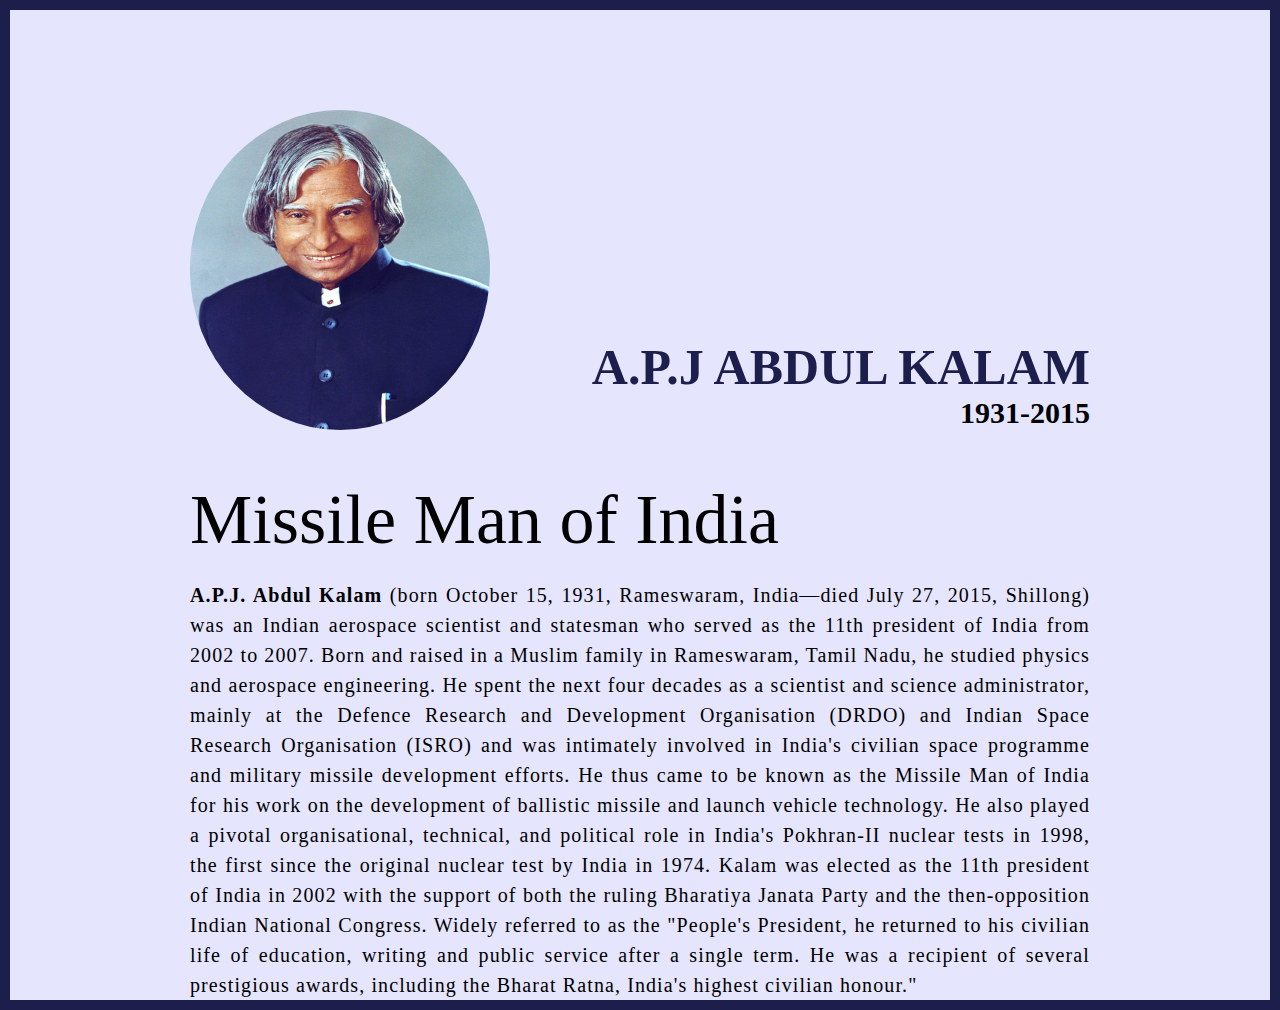
<file: HTML & CSS Project 1/index.html>
<!DOCTYPE html>
<html lang="en">
<head>
    <meta charset="UTF-8">
    <meta name="viewport" content="width=device-width, initial-scale=1.0">
    <title>The Tribute Websit | A.P.J Abdul Kalam</title>
    <link rel = "stylesheet" href = "style.css">
</head>
<body>
    <div class="container">
        <div class="content">
            <section class = "top-section">

                <div class="image_container">
                    <img src = "Abdul_Kalam.jpg" alt = "tribute" />
                </div>

                <div>
                    <h1>A.P.J Abdul Kalam</h1>
                    <h4>1931-2015</h4>
                </div>
            </section>

            <section class = "about_section">
                <h2>Missile Man of India</h2>
                <p>
                    <b>A.P.J. Abdul Kalam </b>
                    (born October 15, 1931, Rameswaram, India—died July 27, 2015, Shillong) was an Indian aerospace scientist and statesman who served as the 11th president of India from 2002 to 2007. Born and raised in a Muslim family in Rameswaram, Tamil Nadu, he studied physics and aerospace engineering. He spent the next four decades as a scientist and science administrator, mainly at the Defence Research and Development Organisation (DRDO) and Indian Space Research Organisation (ISRO) and was intimately involved in India's civilian space programme and military missile development efforts. He thus came to be known as the Missile Man of India for his work on the development of ballistic missile and launch vehicle technology. He also played a pivotal organisational, technical, and political role in India's Pokhran-II nuclear tests in 1998, the first since the original nuclear test by India in 1974. Kalam was elected as the 11th president of India in 2002 with the support of both the ruling Bharatiya Janata Party and the then-opposition Indian National Congress. Widely referred to as the "People's President, he returned to his civilian life of education, writing and public service after a single term. He was a recipient of several prestigious awards, including the Bharat Ratna, India's highest civilian honour."</p>
            </section>

        </div>

    </div>
    
</body>
</html>
</file>
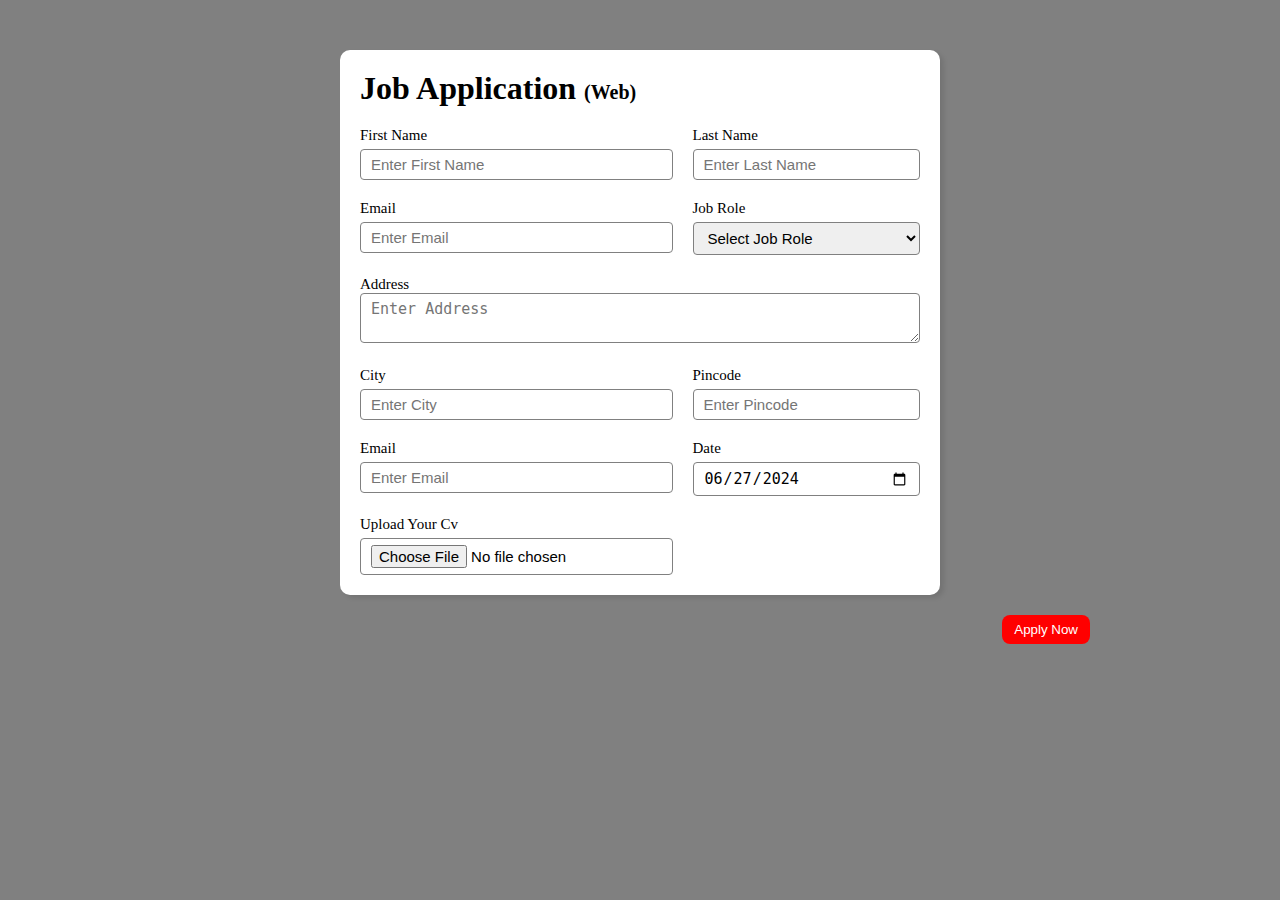
<file: HTML & CSS Project 2/index.html>
<!DOCTYPE html>
<html lang="en">
<head>
    <meta charset="UTF-8">
    <meta name="viewport" content="width=device-width, initial-scale=1.0">
    <title>Document</title>
    <link rel = "stylesheet" href = "style.css">
</head>
<body>
    <div class="container">
        <div class="apply_box">
            <h1>Job Application
            <span class = "title_small">(Web)</span>
            </h1>

            <form action = "">
            <div class="form_container">

                <div class="form_control">
                    <label for ="first_name">First Name</label>
                    <input id = "first_name" name = "first_name" placeholder = "Enter First Name">
                </div>

                <div class="form_control">
                    <label for ="last_name">Last Name</label>
                    <input id = "last_name" name = "last_name" placeholder = "Enter Last Name">
                </div>

                <div class="form_control">
                    <label for ="email">Email</label>
                    <input type = "email" id = "email" name = "email" placeholder = "Enter Email">
                </div>

                <div class="form_control">
                    <label for ="job_role">Job Role</label>
                    <select id ="job_role" name="job_role">
                        <option value = "">Select Job Role</option>
                        <option value = "frontend">Frontend Developer</option>
                        <option value = "backend">Backend Developer</option>
                        <option value = "full_stack_developer">Full Stack Developer</option>
                        <option value = "ui_ux">UI UX Designer</option>
                    </select>
                </div>

                <div class="textarea_control">
                    <label for ="address">Address</label>
                    <textarea id = "address" name = "address" row = "4" cold ="50" placeholder = "Enter Address"></textarea>
                </div>

                <div class="form_control">
                    <label for ="city">City</label>
                    <input id = "city" name = "city" placeholder = "Enter City">
                </div>

                <div class="form_control">
                    <label for ="pincode">Pincode</label>
                    <input type = "number" id = "pincode" name = "pincode" placeholder = "Enter Pincode">
                </div>

                <div class="form_control">
                    <label for ="email">Email</label>
                    <input type = "email" id = "email" name = "email" placeholder = "Enter Email">
                </div>

                <div class="form_control">
                    <label for ="date">Date</label>
                    <input value = "2024-06-27" type = "date" id = "date" name = "date">
                </div>

                <div class="form_control">
                    <label for ="upload">Upload Your Cv</label>
                    <input type = "file" id = "upload" name = "upload">
                </div>
             </div>
        </div>

        <div class="button_container">
            <button type = "submit"> Apply Now</button>
        </div>
    </form>
    </div>

    
</body>
</html>
</file>
<file: HTML & CSS Project 1/style.css>
*{
    margin: 0;
    padding: 0;
    box-sizing: border-box;
}

.container{
    background-color: #e5e5fd;
    min-height: 100vh;
    border: 10px solid #1D1E4C;

}

.content{
    max-width: 900px;
    margin: 0 auto;
}

.top-section{
    margin-top: 100px;
    display: flex;
    justify-content: space-between ;
    align-items: flex-end;
}

.top-section h1{
    font-size: 50px;
    font-weight: bold;
    color: #1D1E4C;
    text-transform: uppercase;
}

.top-section h4{
    font-size: 30px;
    text-align: end;

}

.image_container{
    border-radius: 50%;
    overflow: hidden;
}

.image_container, img{
    width: 300px;
    height: 320px;
}

.about_section{
    margin-top: 50px;

}

.about_section h2{
    font-size: 70px;
    font-weight: 400;
    margin-bottom: 20px;
}

.about_section p{
    font-size: 20px;
    line-height: 30px;
    letter-spacing: 1.1px;
    text-align: justify;

}
</file>
<file: HTML & CSS Project 2/style.css>
*{
    margin: 0;
    padding: 0;
    box-sizing: border-box;
}

body{
    background-color: grey;

}


.container{
    max-width: 900px;
    margin: 0 auto;

}



.apply_box{
    max-width: 600px;
    padding: 20px;
    background-color: white;
    margin: 0 auto;
    margin-top: 50px;
    box-shadow: 4px 3px 5px rgba(1, 1, 1, 0.1);
    border-radius: 10px;

}


.title_small{
    font-size: 20px;
}

.form_container{
    margin-top: 20px;
    display: grid;
    grid-template-columns: repeat(auto-fit minmax(200px 1fr));
    gap: 20px;
}

.form_control{
    display: flex;
    flex-direction: column;
}

label{
    font-size: 15px;
    margin-bottom: 5px;
}

input, select, textarea{
    padding: 6px 10px;
    border: 1px solid grey;
    border-radius: 4px;
    font-size: 15px;

}

input:focus{
    outline-color: red;
}

.button_container{
    display: flex;
    justify-content: end;
    margin-top: 20px;

}

button{
    background-color: red;
    border: transparent solid 2px;
    padding: 5px 10px;
    color: white;
    border-radius: 8px;
    transition: 0.3s ease-in;

}

button:hover{

    background-color: gray;
    border: 2px solid red;
    color: black;
    transition: 0.3s ease-out;
    cursor: pointer;
}

.textarea_control{
    grid-column: 1/span 2;

}

.textarea_control textarea{
    width: 100%;
}

@media(max-width: 460px){
    grid-column: 1/span 1;

}
</file>
